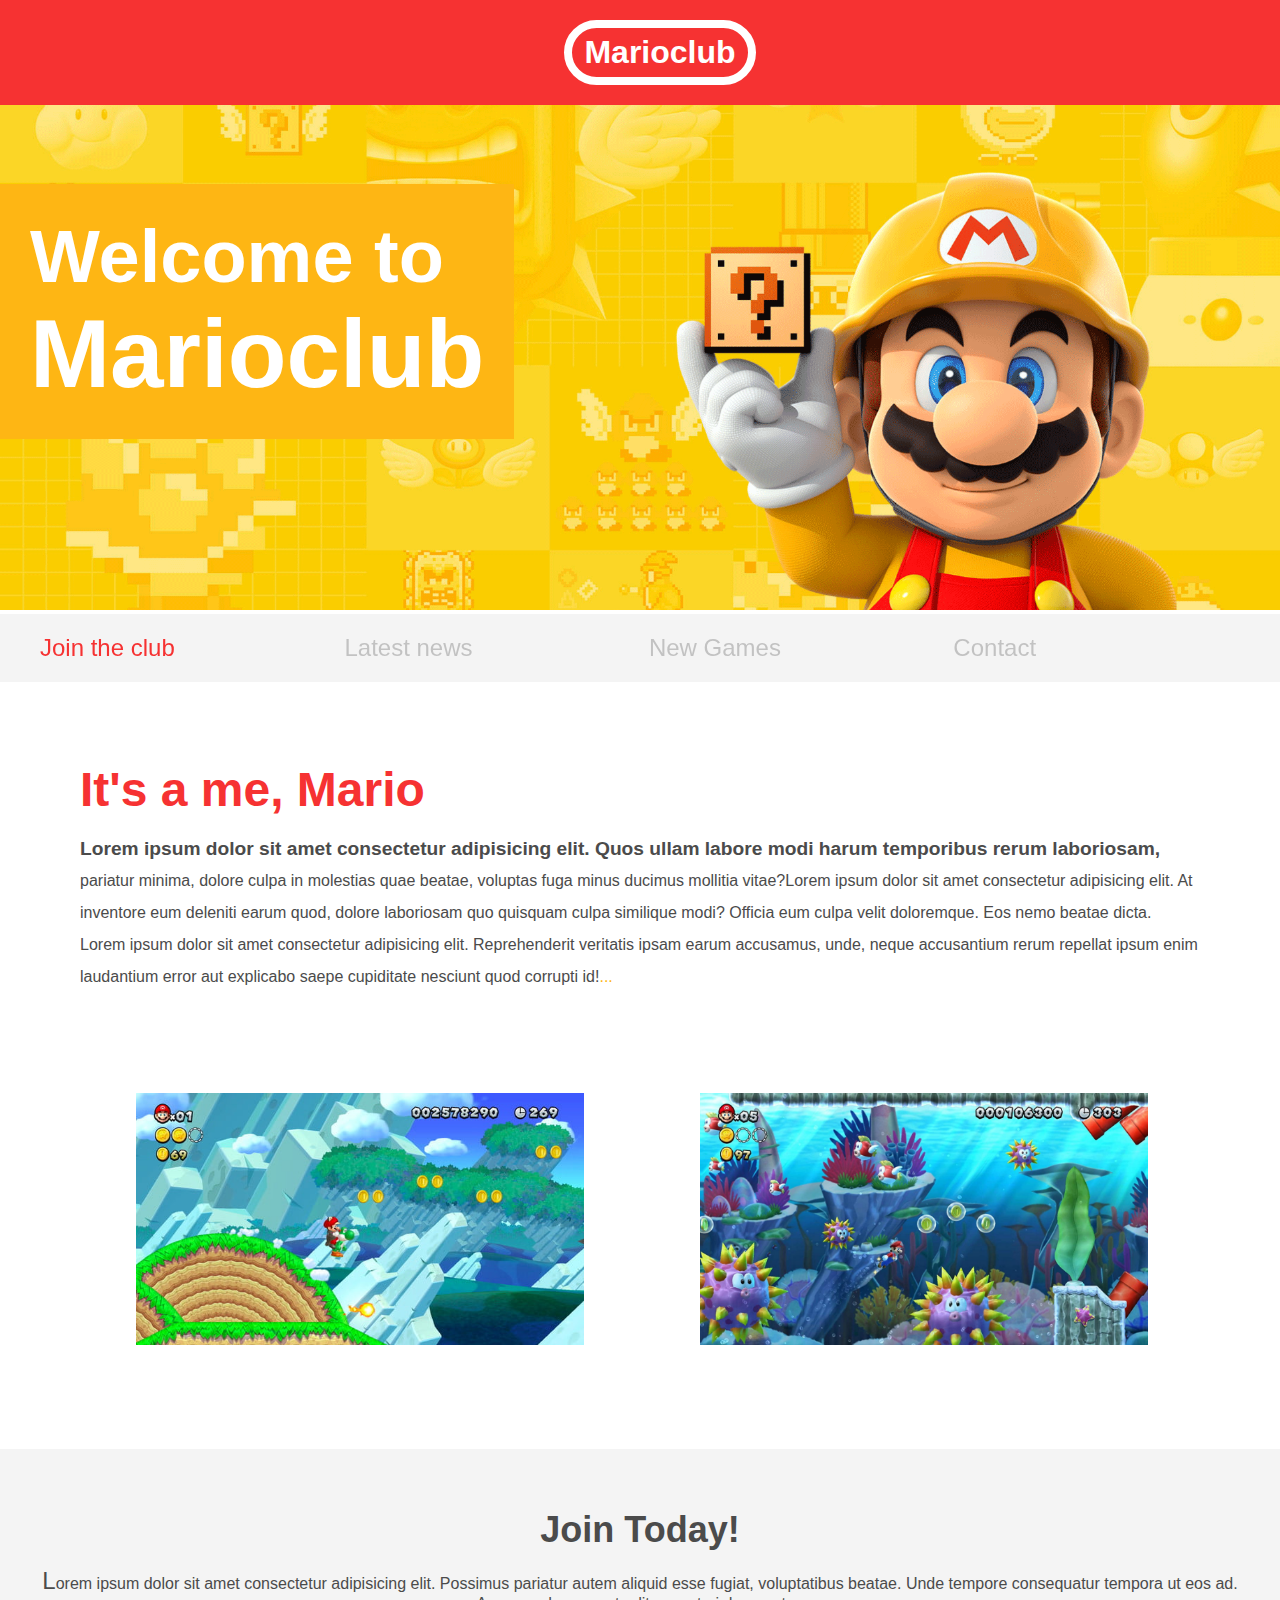
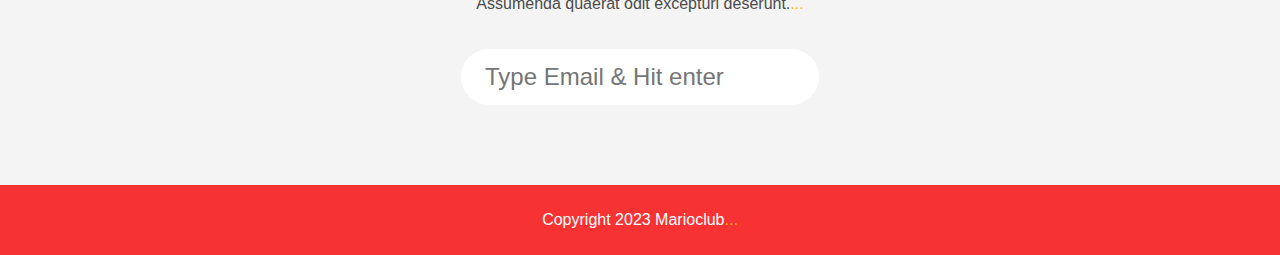
<file: index.html>
<!DOCTYPE html>
<html>
<head>
    <meta name="viewport" content="width=device-width, initial-scale=1.0">
    <link rel="stylesheet" href="styles.css">
    <title>Marioclub</title>
</head>
<body>
    
    <header>
        <h1>Marioclub</h1>
    </header>

    <section class="banner">
        <img src="img/banner.png" alt="marioclub welcome banner">
        <div class="welcome">
            <h2>Welcome to <br><span>Marioclub</span></h2>
        </div>
    </section>
    <nav class="main-nav">
        <ul>
            <li><a href="/join.html" class="join">Join the club</a></li>
            <li><a href="/news.html">Latest news</a></li>
            <li><a href="/games.html">New Games</a></li>
            <li><a href="/contact.html">Contact</a></li>
        </ul>
    </nav>
    <main>
        <article>
            <h2>It's a me, Mario</h2>
            <p>Lorem ipsum dolor sit amet consectetur adipisicing elit. Quos ullam
            labore modi harum temporibus rerum laboriosam, pariatur minima, dolore 
            culpa in molestias quae beatae, voluptas fuga minus ducimus mollitia 
            vitae?Lorem ipsum dolor sit amet consectetur adipisicing elit. At inventore
            eum deleniti earum quod, dolore laboriosam quo quisquam culpa similique modi?
            Officia eum culpa velit doloremque. Eos nemo beatae dicta. Lorem ipsum dolor 
            sit amet consectetur adipisicing elit. Reprehenderit veritatis ipsam earum
            accusamus, unde, neque accusantium rerum repellat ipsum enim laudantium 
            error aut explicabo saepe cupiditate nesciunt quod corrupti id!</p>
        </article>
        <ul class="images">
            <li><img src="img/thumb-1.png" alt="mario thumb 1"></li>
            <li><img src="img/thumb-2.png" alt="mario thumb 2"></li>
        </ul>
    </main>
    <section class="join">
        <h2>Join Today!</h2>
        <p>Lorem ipsum dolor sit amet consectetur adipisicing elit. Possimus pariatur autem aliquid esse fugiat, voluptatibus beatae. Unde tempore consequatur tempora ut eos ad. Assumenda quaerat odit excepturi deserunt.</p>
        <form>
            <input type="email" name="email" placeholder="Type Email & Hit enter" required>
        </form>
    </section>
    <footer>
        <p class="copyright">Copyright 2023 Marioclub</p>
    </footer>
   

</body>    


</html>
</file>
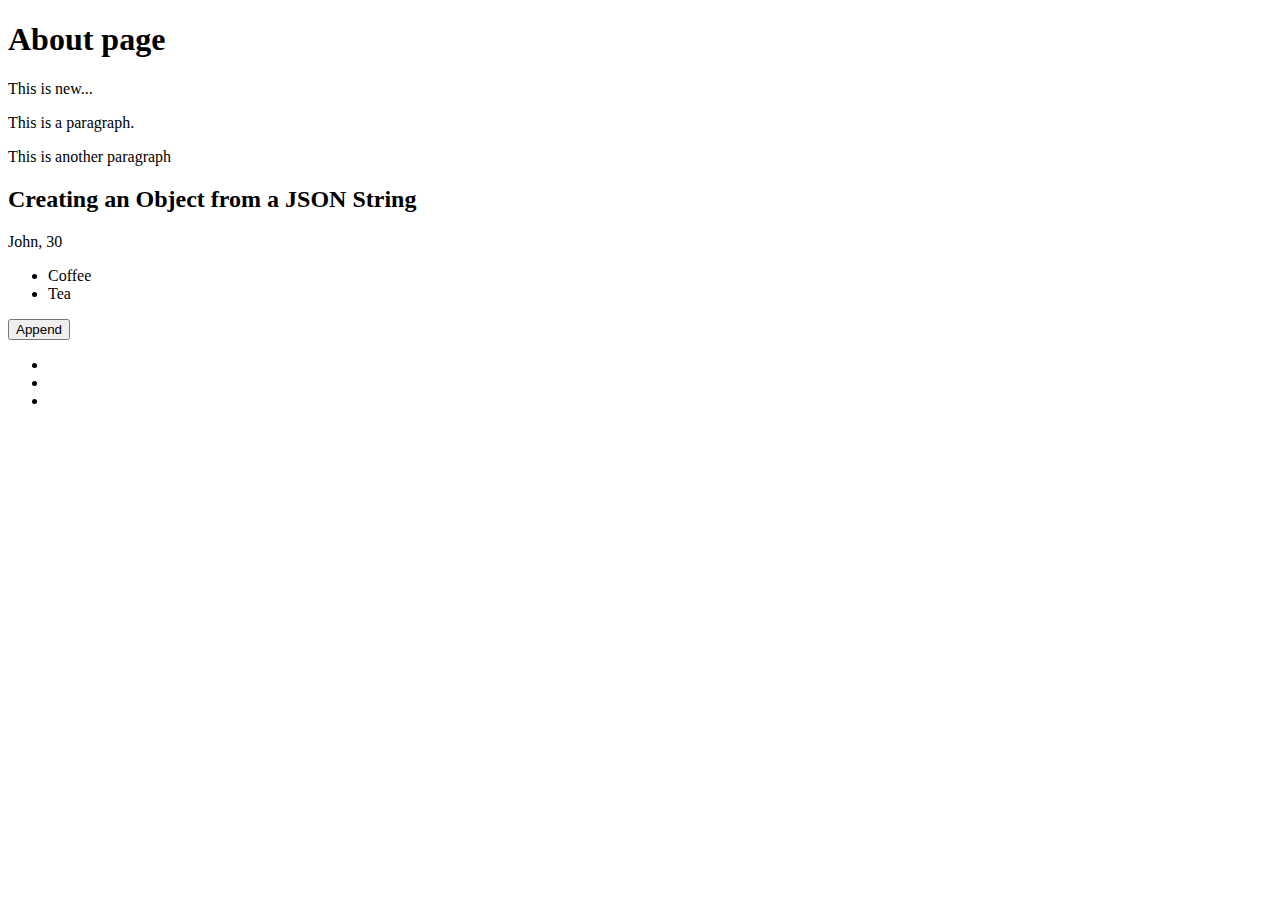
<file: about.html>
<!DOCTYPE html>
<html>
<head>
    <title>Learning HTNL</title>
</head>
<body>
   
    <h1>About page</h1>

    <div id="div1">
        <p id="p1">This is a paragraph.</p>
        <p id="p2">This is another paragraph</p>
    </div>

    <h2>Creating an Object from a JSON String</h2>
    <p id="demo1"></p>

    <ul id="myList">
        <li>Coffee</li>
        <li>Tea</li>
    </ul>

    <button onclick="myFunction()">Append</button>

    <ul id="list">
        <li id="item"></li>
        <li id="item"></li>
        <li id="item"></li>
    </ul>
    
   <script src="about-script.js"></script>

</body>    


</html>
</file>
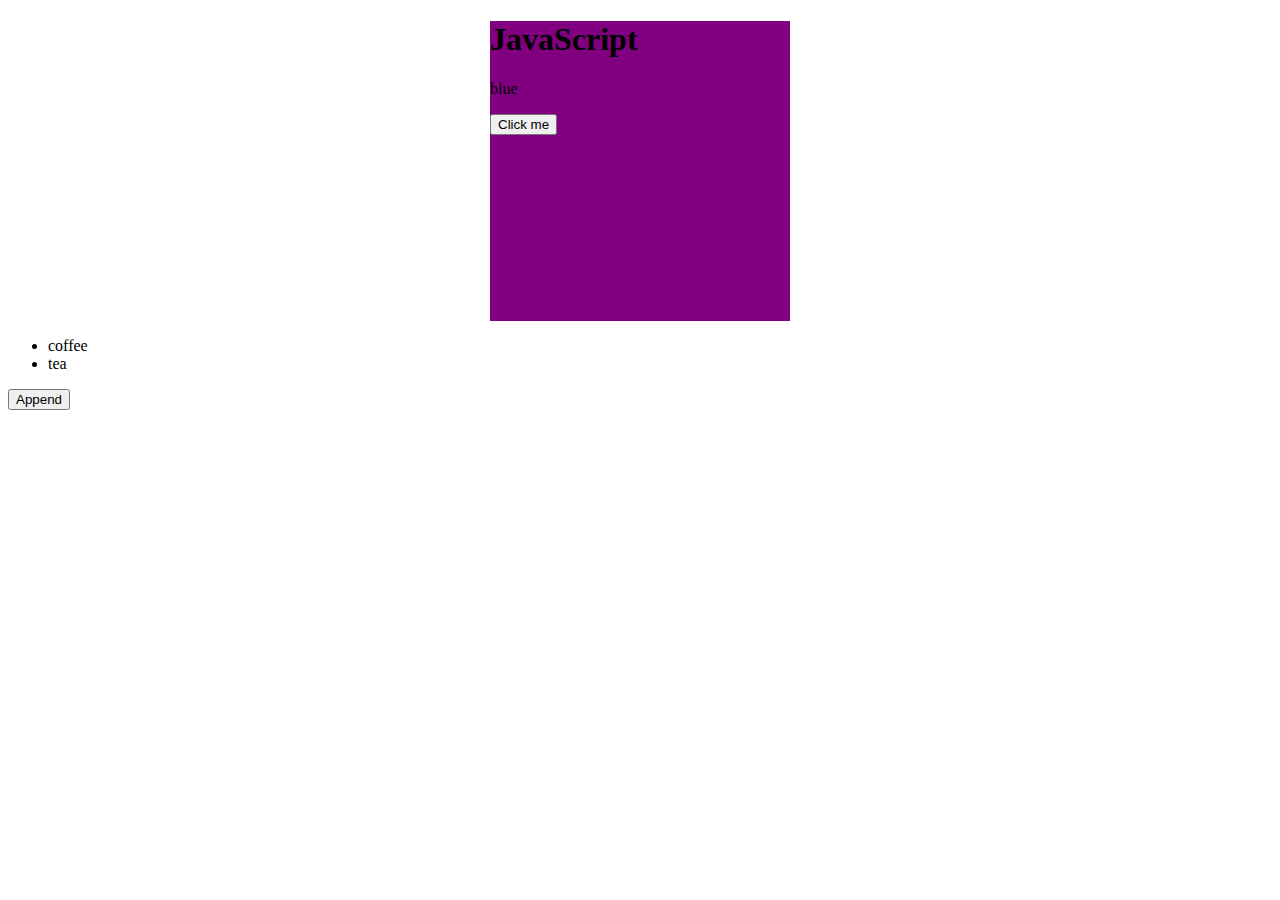
<file: practice.html>
<!DOCTYPE html>
<html lang="en">
<head>
    <meta charset="UTF-8">
    <meta name="viewport" content="width=device-width, initial-scale=1.0">
    <title>JavaScript on DOM Elements</title>
    <link rel="stylesheet" href="practice-styles.css">
</head>
<body>

    <div class="container">
        <h1>JavaScript</h1>
        <p id="demo"></p>

    
        <button id="btn" onclick="changeBackgroundColor()">Click me</button>
    </div>
    <ul id="myList">
        <li>coffee</li>
        <li>tea</li>
    </ul>
    <button onclick="addElement()">Append</button>
    

    <script src="practice-script.js"></script>
</body>
</html>
</file>
<file: styles.css>
body, ul, li, h1, h2, a {
    margin: 0;
    padding: 0;
    font-family: arial;
}

header {
    background-color: #F63232;
    padding: 20px;
    text-align: center;
    position: fixed;
    width: 100%;
    z-index: 1;
    top: 0;
    left: 0;
}

header h1 {
    color: white;
    border: 8px solid white;
    padding: 6px 12px;
    display: inline-block;
    border-radius: 36px;
}

.banner {
    position: relative;
}

.banner img {
    max-width: 100%;
}

.banner .welcome {
    background-color: #FEB614;
    color: white;
    padding: 30px;    
    position: absolute;
    left: 0;
    top: 30%;
}

.banner h2 {
    font-size: 74px;
}

.banner h2 span {
    font-size: 1.3em;
}

nav {
    background-color: #f4f4f4f4;
    padding: 20px;
    position: sticky;
    top: 106px;
}

nav ul {
    white-space: nowrap;
    max-width: 1200px;
    margin: 0 auto;
}

nav li {
    width: 25%;
    display: inline-block;
    font-size: 24px;
}

nav li a {
    text-decoration: none;
    color: #4b4b4b4b;
}

nav ul li:nth-child(1) a  {
    color: #f63232;
}

main {
    max-width: 100%;
    width: 1200px;
    margin: 80px auto;
    padding: 0 40px;
    box-sizing: border-box;
}

article h2 {
    color: #F63232;
    font-size: 48px;
}

article p {
    line-height: 2em;
    color: #4b4b4b;
}

.images {
    text-align: center;
    margin: 80px 0;
    white-space: nowrap;    
}

.images li {
    display: inline-block;
    width: 40%;
    margin: 20px 5%;
}

.images li img {
    max-width: 100%;
}

section.join {
    background-color: #f4f4f4f4;
    text-align: center;
    padding: 60px 20px;
    color: #4b4b4b;
}

.join h2 {
    font-size: 36px;
}

form input {
    margin: 20px 0;
    padding: 10px 20px;
    font-size: 24px;
    border-radius: 28px;
    border: 4px solid white;
}

footer {
    background-color: #F63232;
    color: white;
    padding: 10px;
    text-align: center;
}

/* pseudo classes */

nav li a:hover {
    text-decoration: underline;
}

.images li:hover {
    position: relative;
    top: -4px;
}

form input:hover {
    border: 4px dashed #4b4b4b;
    outline: none;
}

form input:valid {
    border: 4px solid #71d300;
}

article p::first-line {
    font-weight: bold;
    font-size: 1.2em;
}

section.join p::first-letter {
    font-size: 1.5em;
}

p::selection {
    background-color: #F63232;
    color: white;
}

p::after {
    content: '...';
    color: #FEB614;
}

/*  responsive styles */

@media sceen and (max-width: 1400px) {
    .banner .welcome h2 {
        font-size: 60px;
    }

    nav li {
        font-size: 18px;
    }
}

@media sceen and (max-width: 960px) {
    .banner .welcome h2 {
        font-size: 40px;
    }
    
}

@media sceen and (max-width: 700px) {
    .banner .welcome {
        position: relative;
        text-align: center;
    }

    .banner .welcome br {
        display: none;
    }
    
}
</file>
<file: practice-styles.css>
.container{
    width: 300px;
    height: 300px;
    margin: auto;
    background-color: purple;
}
</file>
